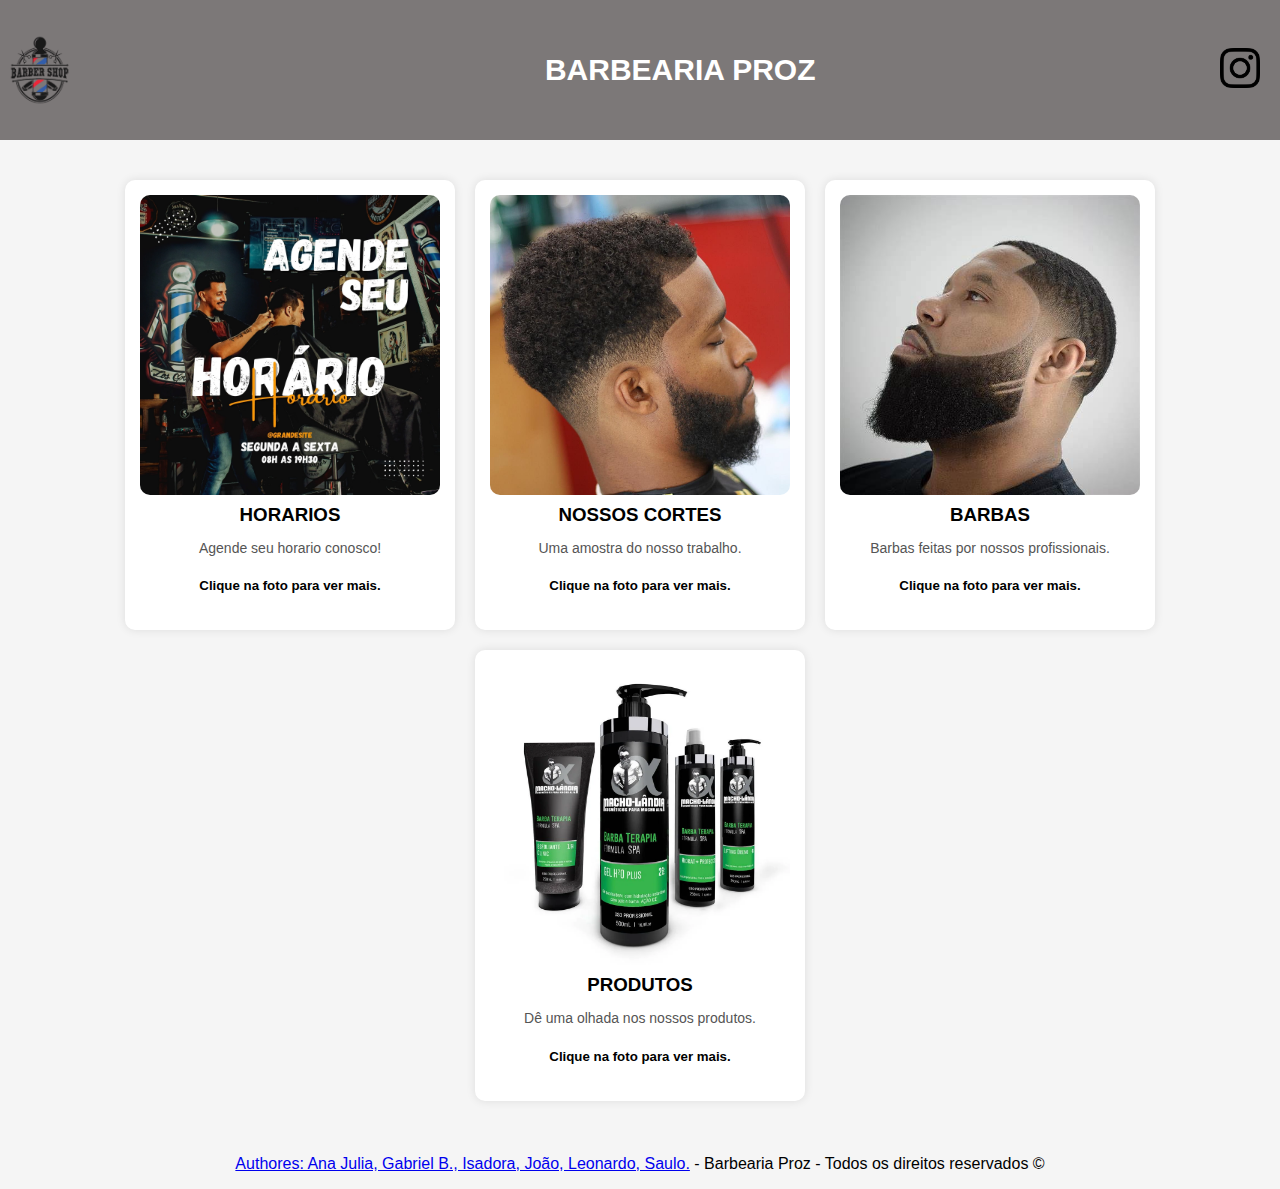
<file: index.html>
<!-- TRABALHO EM GRUPO FEITO POR: Gabriel Breno Thomaz, Ana Julia, João, Leonardo, Saulo, Isadora -->








<!DOCTYPE html>
<html lang="pt-br">
<head>
    <meta charset="UTF-8">
    <meta name="viewport" content="width=device-width, initial-scale=1.0">
    <link rel="stylesheet" href="CSS/Estilo.css">
    <title>Barbearia Proz</title>
    <style>
        /* Estilo da pagina */
        body {
            font-family: Arial, sans-serif;
            text-align: center;
            margin: 0;
            padding: 0;
            background-color: #f5f5f5;
        }
        
        /* Cabeçalho da página */
        .header {
            background-color: #7c7878;
            color: white;
            padding: 20px;
            display: flex;
            align-items: center;
            justify-content: space-between;
            position: relative;
        }
        
        /* Estilização da logo dentro do cabeçalho */
        .header img {
            height: 100px;
            margin-left: -40px;
        }
        
        /* Estilização do título central */
        .header h1 {
            flex-grow: 1;
            text-align: center;
            margin: 0;
        }

        /* Contêiner das redes sociais */
        .social-media {
            position: absolute;
            right: 20px;
        }

        /* Estilização do ícone do Instagram */
        .social-media img {
            width: 40px;
            height: 40px;
            cursor: pointer;
        }

        /* Estilização da galeria de imagens */
        .gallery {
            display: flex;
            justify-content: center;
            gap: 20px;
            margin-top: 20px;
        }
        
        /* Estilização dos itens da galeria */
        .item {
            width: 300px;
            background-color: white;
            padding: 15px;
            border-radius: 10px;
            box-shadow: 0 0 10px rgba(0, 0, 0, 0.1);
        }
        
        /* Estilização das imagens dentro dos itens */
        .item img {
            width: 100%;
            border-radius: 10px;
            cursor: pointer;
        }
        
        /* Estilização dos títulos dos itens */
        .item h3 {
            margin: 5px 0;
        }
    </style>

</head>
<body>
    <!-- Titulo e logo -->
    <div class="header">
        <img src="imagens/Barbearia.jpg" alt="Logo da Barbearia">
        <h1>BARBEARIA PROZ</h1>
        <div class="social-media">
            <a href="https://www.instagram.com/barbeariaproz" target="_blank">
                <img src="imagens/instagram.png" alt="Instagram">
            </a>
        </div>
    </div>
    
    <!-- Serviços da Barbearia -->
    <div class="gallery">
        <!--Agendar seu horario-->
        <div class="item">
            <a href="Horario.html" target="_blank">
                <img src="imagens/Agende.png" alt="Horarios">
            </a>
            <h3>HORARIOS</h3>
            <p>Agende seu horario conosco!</p>
            <h5>Clique na foto para ver mais.</h5>
        </div>

        <div class="item">
            <a href="Cabelo.html" target="_blank">
                <img src="imagens/Cabelo.png" alt="Cabelo">
            </a>
            <h3>NOSSOS CORTES</h3>
            <p>Uma amostra do nosso trabalho.</p>
            <h5>Clique na foto para ver mais.</h5>
        </div>
        
        <div class="item">
            <a href="Barba.html" target="_blank">
                <img src="imagens/Barba.png" alt="Barbas">
            </a>
            <h3>BARBAS</h3>
            <p>Barbas feitas por nossos profissionais.</p>
            <h5>Clique na foto para ver mais.</h5>
        </div>
        
        <div class="item">
            <a href="produtos.html" target="_blank">
                <img src="imagens/produtos.png" alt="Produtos">
            </a>
            <h3>PRODUTOS</h3>
            <p>Dê uma olhada nos nossos produtos.</p>
            <h5>Clique na foto para ver mais.</h5>
        </div>

    </div>

    <!-- Direitos do site -->
    <footer>
        <br>
        <center>
            <p>
                <a href="gabrielthomaz1803@gmail.com">Authores: Ana Julia, Gabriel B., Isadora, João, Leonardo, Saulo.</a>
                - Barbearia Proz - Todos os direitos reservados	© 
            </p>
        </center>
    </footer>

</body>
</html>
</file>
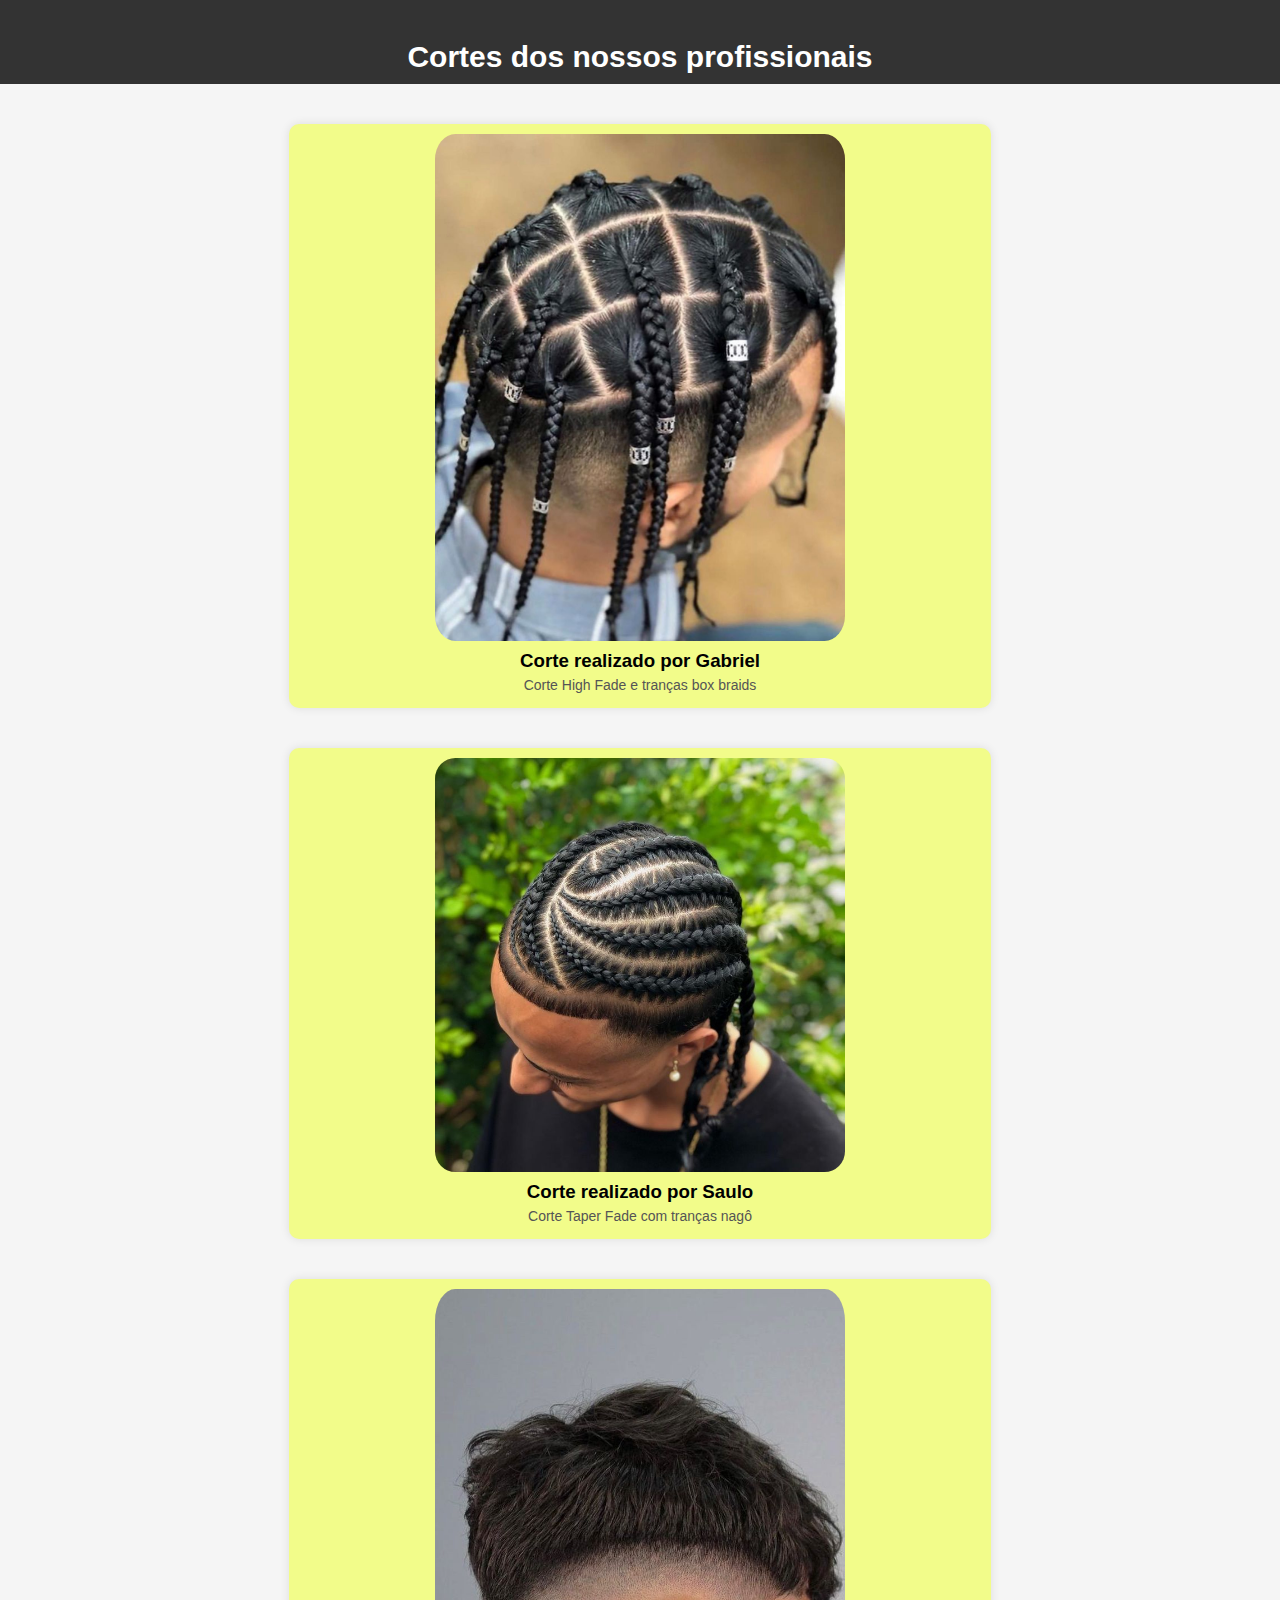
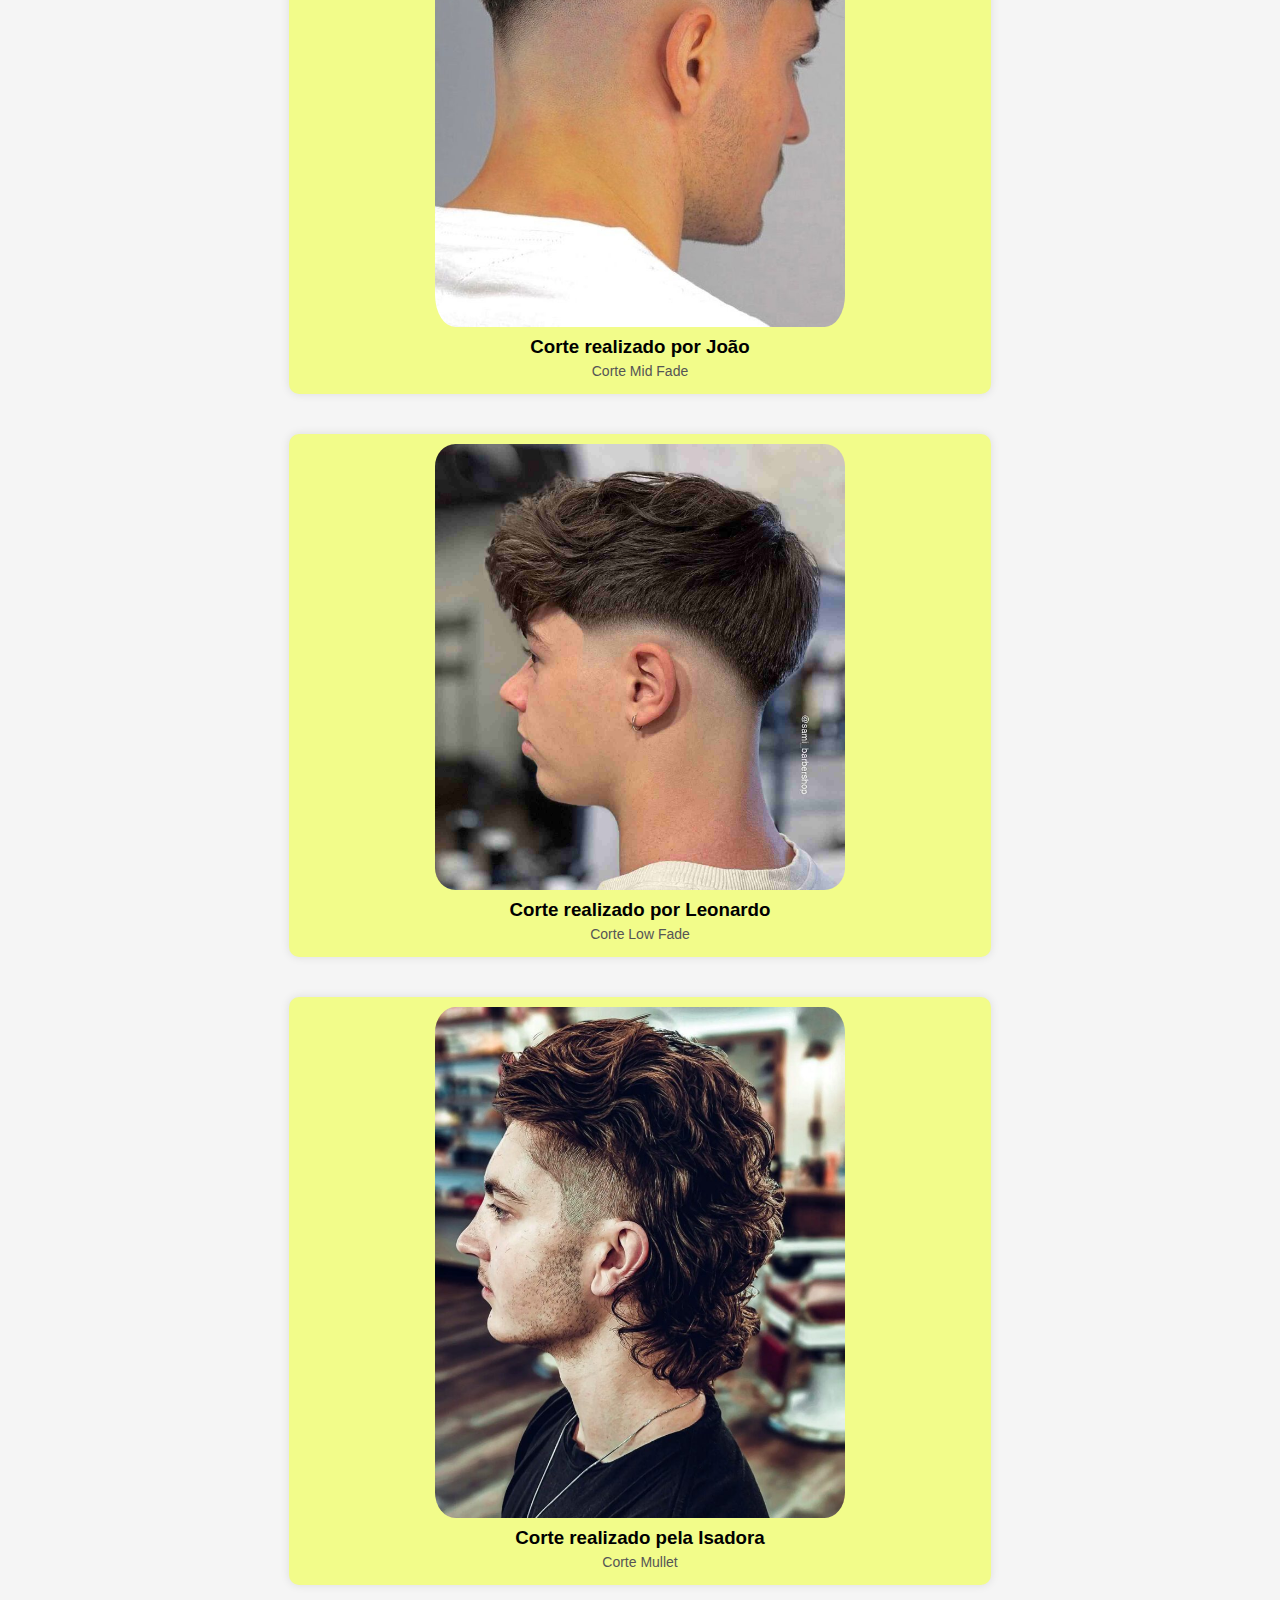
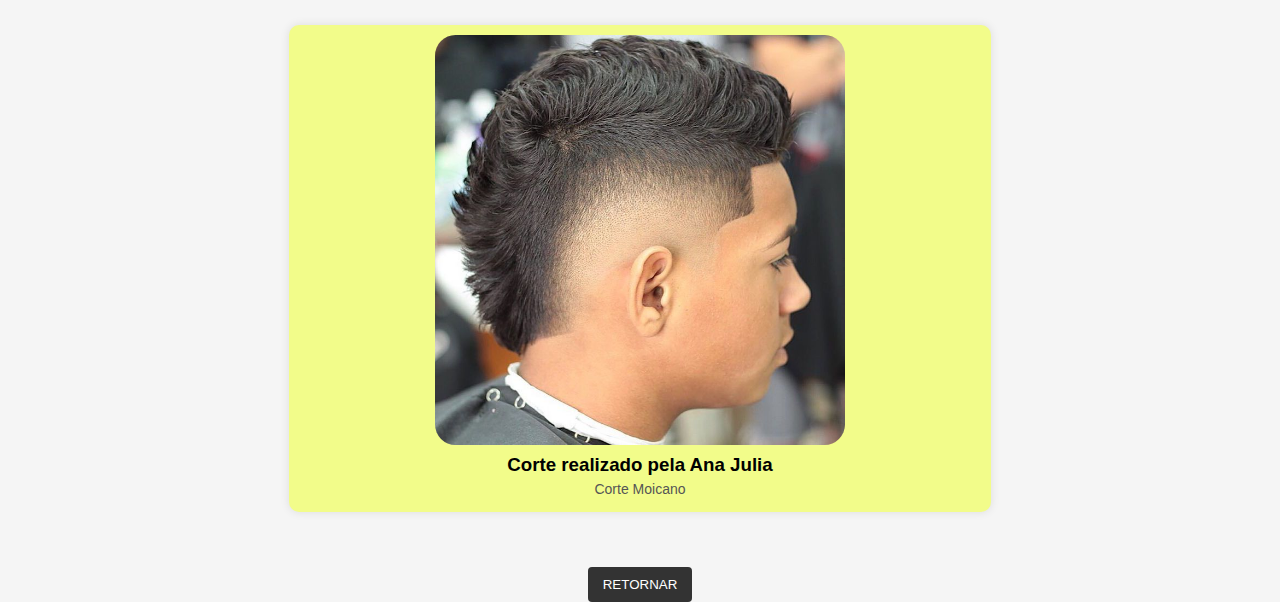
<file: Cabelo.html>
<!DOCTYPE html>
<html lang="pt-br">
<head>
    <meta charset="UTF-8">
    <meta name="viewport" content="width=device-width, initial-scale=1.0">
    <title>Cortes</title>
    <link rel="stylesheet" href="CSS/Estilo.css">
    <style>
        /* Estilo da pagina */
        body {
            font-family: Arial, sans-serif;
            text-align: center;
            margin: 0;
            padding: 0;
            background-color: #f5f5f5;
        }

        /* Cabeçalho */
        header {
            background-color: #333;
            color: white;
            padding: 20px;
        }

        /* Estilização da galeria */
        .gallery {
            display: flex;
            flex-direction: column;
            align-items: center;
            padding: 20px;
        }

        /* Cada item da galeria */
        .item {
            width: 55%;
            background-color: rgb(242, 252, 138);
            padding: 10px;
            border-radius: 10px;
            box-shadow: 0 0 10px rgba(0, 0, 0, 0.1);
            margin-bottom: 20px;
        }

        /* Imagens dos itens */
        .item img {
            width: 60%;
            border-radius: 5%;
        }

        /* Título e descrição de cada item */
        .item h3, .item p {
            margin: 5px 0;
        }
    </style>
</head>
<body>
    <!-- Cabeçalho com título -->
    <header>
        <h1>Cortes dos nossos profissionais</h1>
    </header>

    <!-- Galeria com imagens e descrições -->
    <div class="gallery">
        <!-- Item 1 -->
        <div class="item">
            <img src="Cortes/CorteG.png" alt="Gabriel">
            <h3>Corte realizado por Gabriel</h3>
            <p>Corte High Fade e tranças box braids</p>
        </div>

        <!-- Item 2 -->
        <div class="item">
            <img src="Cortes/CorteS.png" alt="Saulo">
            <h3>Corte realizado por Saulo</h3>
            <p>Corte Taper Fade com tranças nagô </p>
        </div>

        <!-- Item 3 -->
        <div class="item">
            <img src="Cortes/CorteJ.png" alt="João">
            <h3>Corte realizado por João</h3>
            <p>Corte Mid Fade</p>
        </div>

        <!-- Item 4 -->
        <div class="item">
            <img src="Cortes/CorteL.png" alt="Leonardo">
            <h3>Corte realizado por Leonardo</h3>
            <p>Corte Low Fade</p>
        </div>

        <!-- Item 5 -->
        <div class="item">
            <img src="Cortes/CorteI.png" alt="Isadora">
            <h3>Corte realizado pela Isadora</h3>
            <p>Corte Mullet</p>
        </div>
       <!-- Item 6 -->
            <div class="item">
            <img src="Cortes/CorteA.png" alt="Ana Julia">
            <h3>Corte realizado pela Ana Julia</h3>
            <p>Corte Moicano</p>
            </div>
    </div>
    <!-- Botões para ação no formulário -->
<button><a href="index.html">RETORNAR</a></button>

</body>
</html>
</file>
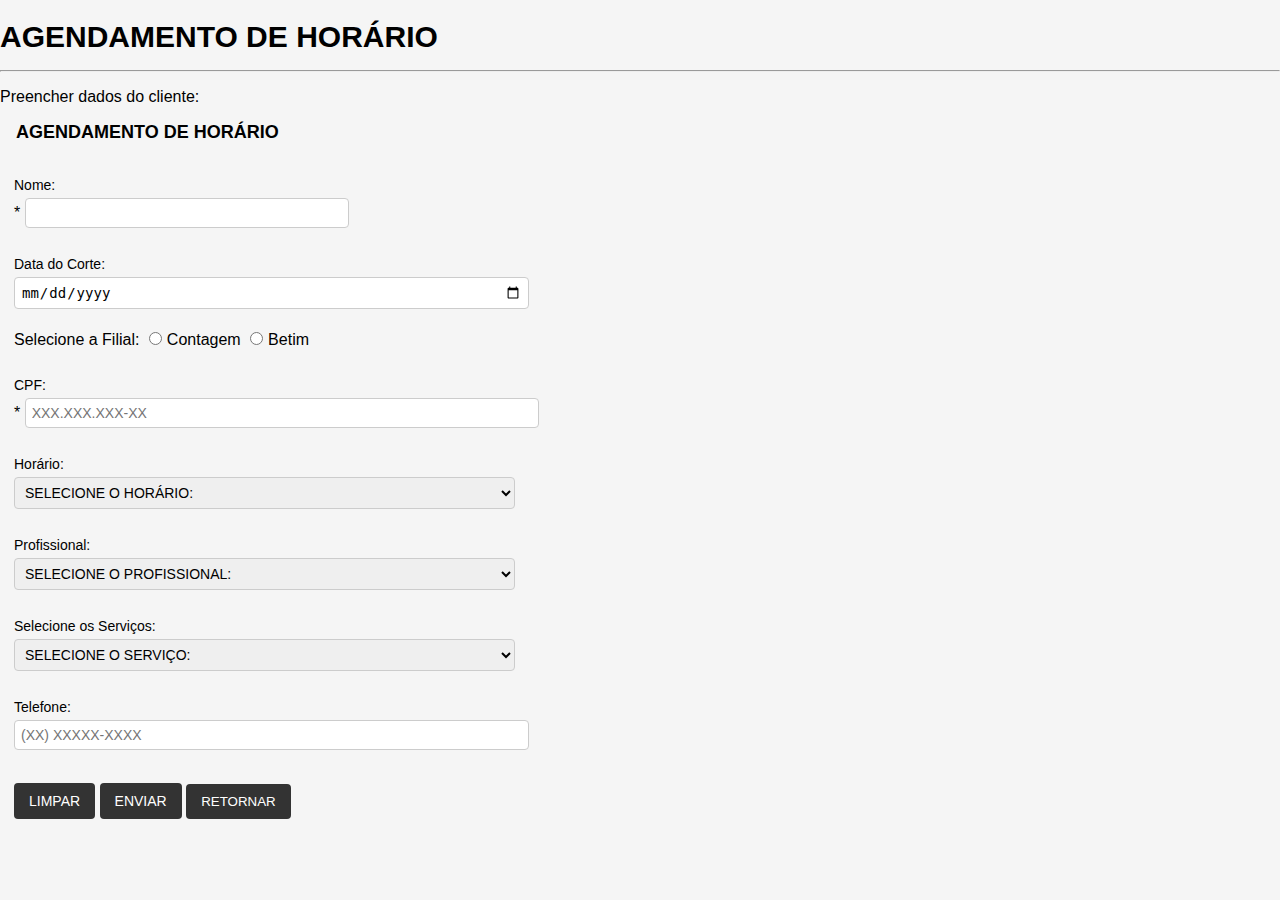
<file: Horario.html>
<!DOCTYPE html>
<html lang="pt-br">
<head>
    <meta charset="UTF-8">
    <meta name="viewport" content="width=device-width, initial-scale=1.0">
    <title>Agendamento de Horário</title>
    <link rel="stylesheet" href="CSS/Estilo.css">
</head> 

<body>
    <h1>AGENDAMENTO DE HORÁRIO</h1><br/> 
    <hr>
    <p>Preencher dados do cliente:</p>

    <fieldset><legend>AGENDAMENTO DE HORÁRIO</legend><br>

        <form name="formclientes" method="post" onsubmit="return testa_form();" action="">

            <label for="Nome">Nome:</label> *
            <input type="text" id="nome" name="nome" style="width: 310px;"> <br><br>

            <label for="data">Data do Corte:</label>
            <input type="date" id="data" name="data"> <br><br>

            Selecione a Filial:
            <input type="radio" name="filial" value="contagem">Contagem
            <input type="radio" name="filial" value="Betim">Betim<br><br>

            <label for="cpf">CPF:</label> *
            <input type="text" id="cpf" name="cpf" placeholder="XXX.XXX.XXX-XX" autocomplete="off" oninput="mascaraCpf(this)" maxlength="14"> <br><br>

            <label for="horario">Horário:</label>
            <select name="horario" id="horario">
                <option value="">SELECIONE O HORÁRIO:</option>
                <option value="08">08:00</option>
                <option value="08:50">08:50</option>
                <option value="09">09:00</option>
                <option value="09:50">09:50</option>
                <option value="10:20">10:20</option>
                <option value="11">11:00</option>
                <option value="11:50">11:50</option>
                <option value="13">13:00</option>
                <option value="13:50">13:50</option>
                <option value="14:20">14:20</option>
                <option value="15">15:00</option>
                <option value="15:50">15:50</option>
                <option value="16:20">16:20</option>
                <option value="17">17:00</option>
                <option value="17:50">17:50</option>
                <option value="18:20">18:20</option>
                <option value="19">19:00</option>
            </select><br><br>

            <label for="profissional">Profissional:</label>
            <select name="profissional" id="profissional">
                <option value="">SELECIONE O PROFISSIONAL:</option>
                <option value="Gabriel">Gabriel - Unidade Contagem</option>
                <option value="Ana Julia">Ana Julia - Unidade Contagem</option>
                <option value="Isadora">Isadora - Unidade Contagem</option>
                <option value="">———————————————————————————————————————————</option>
                <option value="Saulo">Saulo - Unidade Betim</option>
                <option value="Leonardo">Leonardo - Unidade Betim</option>
                <option value="João">João - Unidade Betim</option>
            </select><br><br>

            <label for="Servicos">Selecione os Serviços:</label>
            <select name="Servicos" id="Servicos">
                <option value="">SELECIONE O SERVIÇO:</option>
                <option value="Corte">Corte - R$40,00</option>
                <option value="Barba">Barba - R$20,00</option>
                <option value="Corte+Barba">Corte + Barba - R$50,00</option>
                <option value="Sombrancelha">Sombrancelha - R$10,00</option>
                <option value="S+H">Selagem + Hidratação - R$75,00</option>
                <option value="R+H">Relaxamento + Hidratação - R$45,00</option>
                <option value="Relaxamento">Relaxamento - R$30,00</option>
                <option value="Hidratação">Hidratação - R$20,00</option>
                <option value="Pezinho">Pezinho - R$10,00</option>
                <option value="Platinado">Platinado - R$110,00</option>
                <option value="Luzes">Luzes - R$50,00</option>
                <option value="Tintura">Tintura - R$20,00</option>
            </select><br><br>

            <label for="telefone">Telefone:</label>
            <input type="text" id="telefone" name="telefone" placeholder="(XX) XXXXX-XXXX" autocomplete="off" oninput="mascaraTelefone(this)" maxlength="15"> <br><br>

            <input type="reset" value="LIMPAR" name="limpar">
            <input type="submit" value="ENVIAR" name="Enviar">
            <button><a href="index.html">RETORNAR</a></button>
        </form>

    </fieldset>

    <script src="JS/codigo.js"></script> <!-- Vinculando o arquivo JavaScript -->
</body>
</html>
</file>
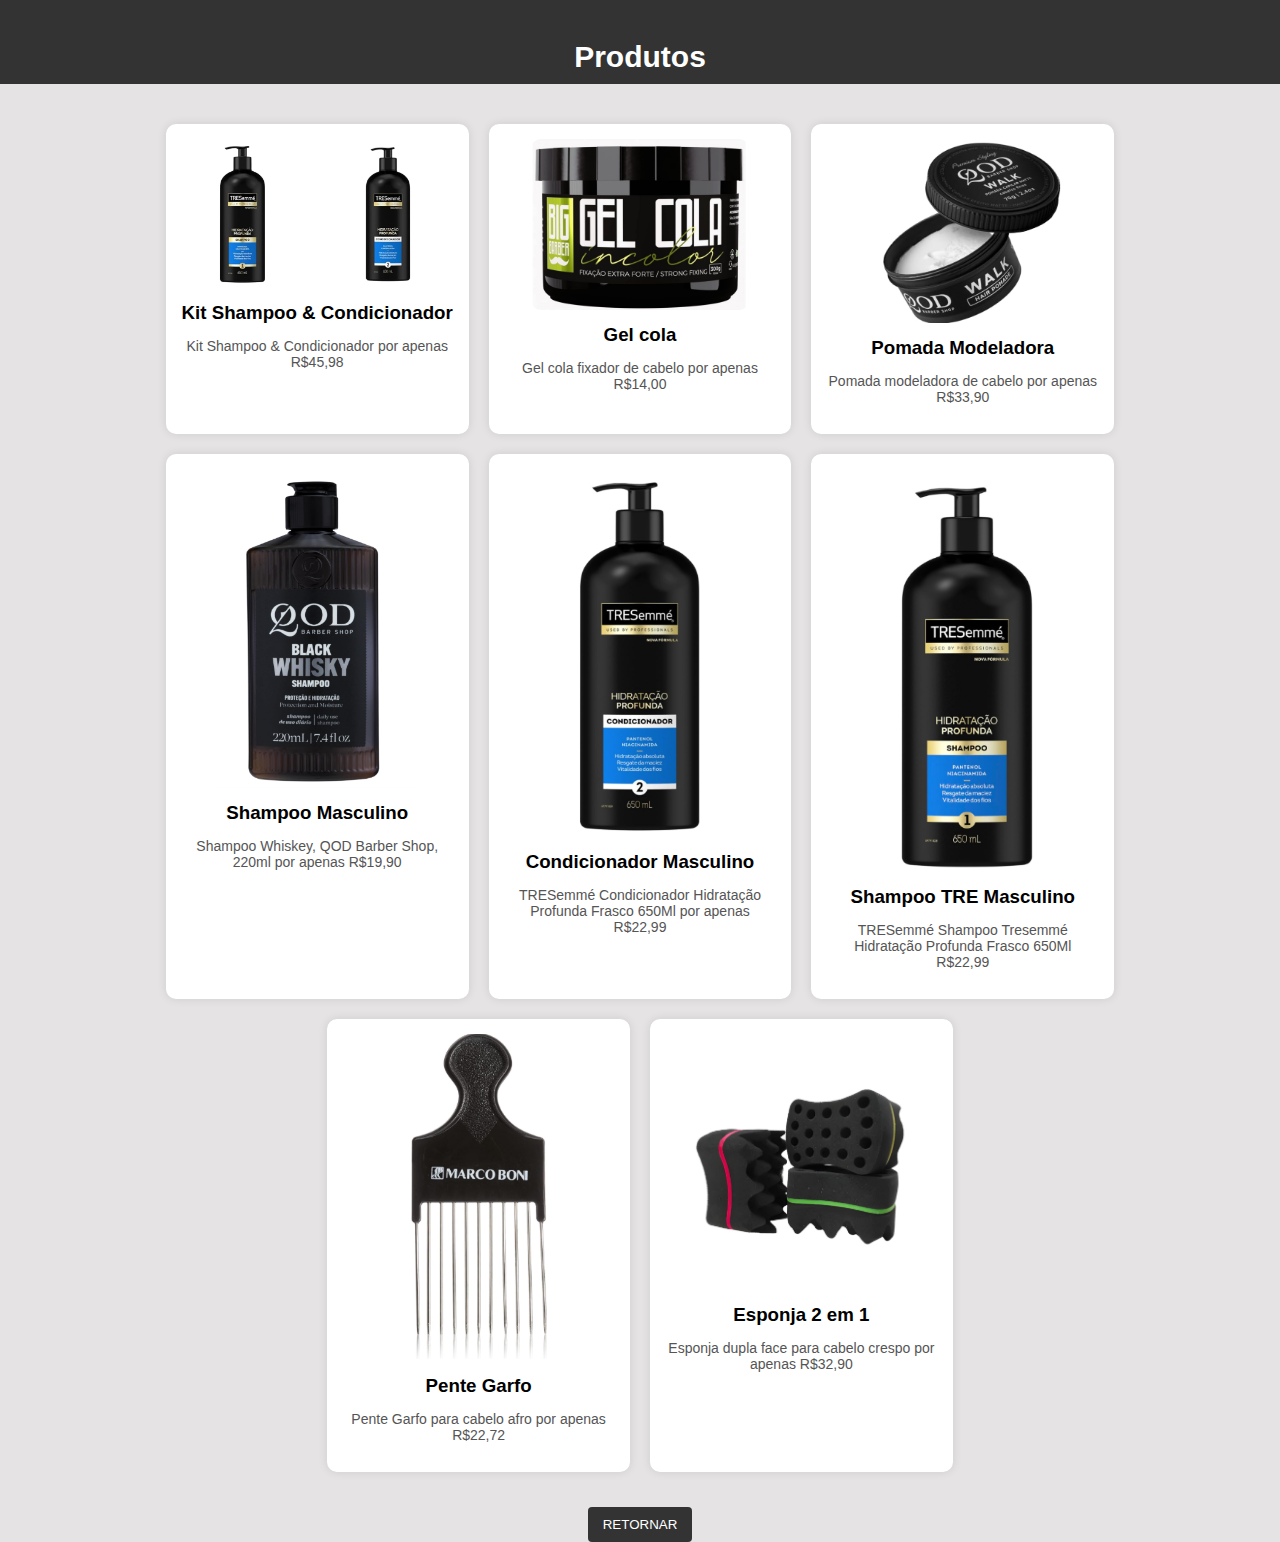
<file: produtos.html>
<!DOCTYPE html>
<html lang="pt-br">
<head>
    <meta charset="UTF-8">
    <meta name="viewport" content="width=device-width, initial-scale=1.0">
    <link rel="stylesheet" href="CSS/Estilo.css">
    <title>Produtos</title>
    <style>
        /* Estilo da pagina */
        body {
            font-family: Arial, sans-serif;
            text-align: center;
            margin: 0;
            padding: 0;
            background-color: #e5e3e3;
        }

        /* Cabeçalho */
        header {
            background-color: #333;
            color: white;
            padding: 20px;
        }

        /* Container da galeria */
        .gallery {
            display: flex;
            flex-wrap: wrap;
            justify-content: center;
            gap: 20px;
            padding: 20px;
        }

        /* Estilização dos itens */
        .item {
            width: 22%;
            background-color: white;
            padding: 15px;
            border-radius: 10px;
            box-shadow: 0 0 10px rgba(0, 0, 0, 0.1);
            text-align: center;
        }

        /* Estilização das imagens */
        .item img {
            width: 80%;
            border-radius: 10px;
        }

        /* Títulos e descrições */
        .item h3 {
            margin: 10px 0 5px 0;
        }

        .item p {
            font-size: 14px;
            color: #555;
        }
    </style>
</head>
<body>
    <!-- Cabeçalho -->
    <header>
        <h1>Produtos</h1>
    </header>

    <!-- Galeria de produtos -->
    <div class="gallery">
        <div class="item">
            <a href="https://encurtador.com.br/B6AkT" target="_blank">
                <img src="Produtos/S&C.png" alt="s&c">
            </a>
            <h3>Kit Shampoo & Condicionador</h3>
            <p>Kit Shampoo & Condicionador por apenas R$45,98</p>
        </div>

        <div class="item">
            <a href="https://encurtador.com.br/Zd4Vk" target="_blank">
                <img src="Produtos/Gel.png" alt="Gel">
            </a>
            <h3>Gel cola</h3>
            <p>Gel cola fixador de cabelo por apenas R$14,00</p>
        </div>

        <div class="item">
            <a href="https://encurtador.com.br/YPUFl" target="_blank">
                <img src="Produtos/Pomada.png" alt="Pomada">
            </a>
            <h3>Pomada Modeladora</h3>
            <p>Pomada modeladora de cabelo por apenas R$33,90</p>
        </div>

        <div class="item">
            <a href="https://encurtador.com.br/rEVwX" target="_blank">
                <img src="Produtos/Shampoo.png" alt="Shampoo">
            </a>
            <h3>Shampoo Masculino</h3>
            <p>Shampoo Whiskey, QOD Barber Shop, 220ml por apenas R$19,90</p>
        </div>

        <div class="item">
            <a href="https://abre.ai/mdfF" target="_blank">
                <img src="Produtos/Condicionador.png" alt="Condicionador">
            </a>
            <h3>Condicionador Masculino</h3>
            <p>TRESemmé Condicionador Hidratação Profunda Frasco 650Ml por apenas R$22,99</p>
        </div>

        <div class="item">
            <a href="https://abre.ai/mdf7" target="_blank">
                <img src="Produtos/ShampooTRE.png" alt="TRESemmé">
            </a>
            <h3>Shampoo TRE Masculino</h3>
            <p>TRESemmé Shampoo Tresemmé Hidratação Profunda Frasco 650Ml R$22,99</p>
        </div>

        <div class="item">
            <a href="https://abre.ai/mdfN" target="_blank">
                <img src="Produtos/Pente.png" alt="Pente">
            </a>
            <h3>Pente Garfo</h3>
            <p>Pente Garfo para cabelo afro por apenas R$22,72</p>
        </div>

        <div class="item">
            <a href="https://abre.ai/mdfY" target="_blank">
                <img src="Produtos/Esponja.png" alt="Esponja">
            </a>
            <h3>Esponja 2 em 1</h3>
            <p>Esponja dupla face para cabelo crespo por apenas R$32,90 </p>
        </div>
    </div>

    <!-- Botões para ação no formulário -->
<button><a href="index.html">RETORNAR</a></button>

</body>
</html>
</file>
<file: CSS/Estilo.css>
/* Estilo global */
body {
    font-family: Arial, sans-serif;
    margin: 0;
    padding: 0;
    background-color: #f5f5f5;
    text-align: left; /* Alinhamento à esquerda de todos os elementos */
}

/* Cabeçalho da página */
.header {
    background-color: #7c7878;
    color: white;
    padding: 10px;
    display: flex;
    align-items: center;
    justify-content: space-between;
    position: relative;
}

/* Estilização da logo dentro do cabeçalho */
.header img {
    height: 100px;
    margin-left: -40px;
}

/* Estilização do título central */
.header h1 {
    flex-grow: 1;
    text-align: center;
    margin: 10;
}

/* Contêiner das redes sociais */
.social-media {
    position: absolute;
    right: 20px;
}

/* Estilização do ícone do Instagram */
.social-media img {
    width: 40px;
    height: 40px;
    cursor: pointer;
}

/* Estilização da galeria de imagens */
.gallery {
    display: flex;
    justify-content: center;
    gap: 20px;
    margin-top: 20px;
}

/* Estilização dos itens da galeria */
.item {
    width: 200px;
    background-color: white;
    padding: 15px;
    border-radius: 10px;
    box-shadow: 0 0 10px rgba(0, 0, 0, 0.1);
    text-align: center;
}

/* Estilização das imagens dentro dos itens */
.item img {
    width: 100%;
    border-radius: 10px;
    cursor: pointer;
}

/* Estilização dos títulos dos itens */
.item h3 {
    margin: 5px 0;
}

/* Estilo do formulário */
.container {
    width: 100%; /* Definindo a largura para ocupar toda a tela */
    margin: 20px;
    padding: 20px;
    background: white;
    box-shadow: 0 0 10px rgba(0, 0, 0, 0.1);
    border-radius: 5px;
}

h1 {
    font-size: 30px;
    margin-bottom: -10px;
}

fieldset {
    border: none;
    padding: 5;
    margin: 5;
}

legend {
    font-size: 18px;
    font-weight: bold;
}

label {
    display: block;
    font-size: 14px;
    margin-top: 10px;
}

input, select {
    width: 40%; /* Reduzindo a largura para que fiquem menores */
    padding: 6px;
    margin-top: 5px;
    border: 1px solid #ccc;
    border-radius: 4px;
    font-size: 14px;
}

input[type="radio"] {
    width: auto;
    margin-right: 5px;
}

input[type="submit"], input[type="reset"], button {
    width: auto;
    padding: 10px 15px;
    margin-top: 15px;
    background: #333;
    color: white;
    border: none;
    border-radius: 4px;
    cursor: pointer;
}

button a {
    color: white;
    text-decoration: none;
}

button:hover, input[type="submit"]:hover, input[type="reset"]:hover {
    background: #555;
}

/* Estilo da página de produtos */
header {
    background-color: #333;
    color: white;
    padding: 20px;
}

.gallery {
    display: flex;
    flex-wrap: wrap;
    justify-content: center;
    gap: 20px;
    padding: 20px;
}

.item {
    width: 22%;
    background-color: white;
    padding: 15px;
    border-radius: 10px;
    box-shadow: 0 0 10px rgba(0, 0, 0, 0.1);
    text-align: center;
}

.item img {
    width: 80%;
    border-radius: 10px;
}

.item h3 {
    margin: 10px 0 5px 0;
}

.item p {
    font-size: 14px;
    color: #555;
}

/* Botões de navegação */
button {
    width: auto;
    padding: 10px 15px;
    margin-top: 15px;
    background: #333;
    color: white;
    border: none;
    border-radius: 4px;
    cursor: pointer;
}

button a {
    color: white;
    text-decoration: none;
}

button:hover {
    background: #555;
}
</file>
